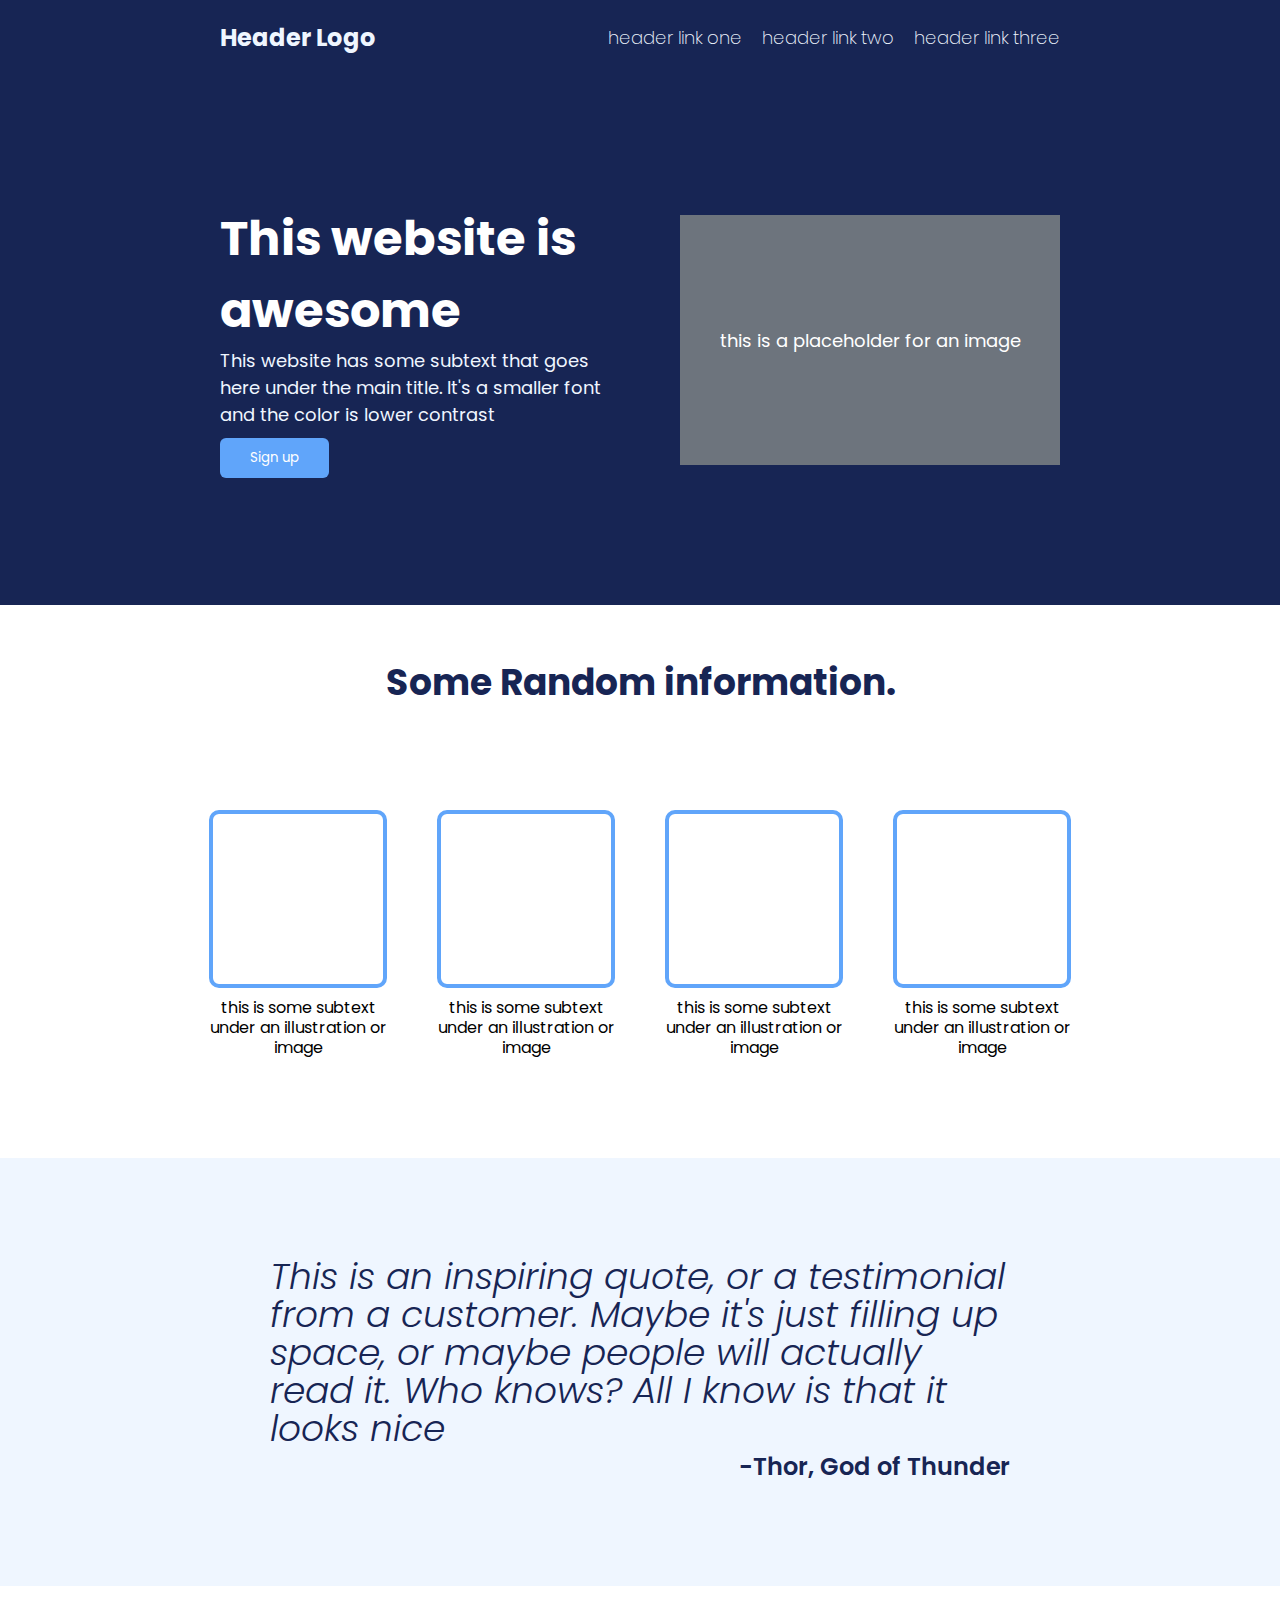
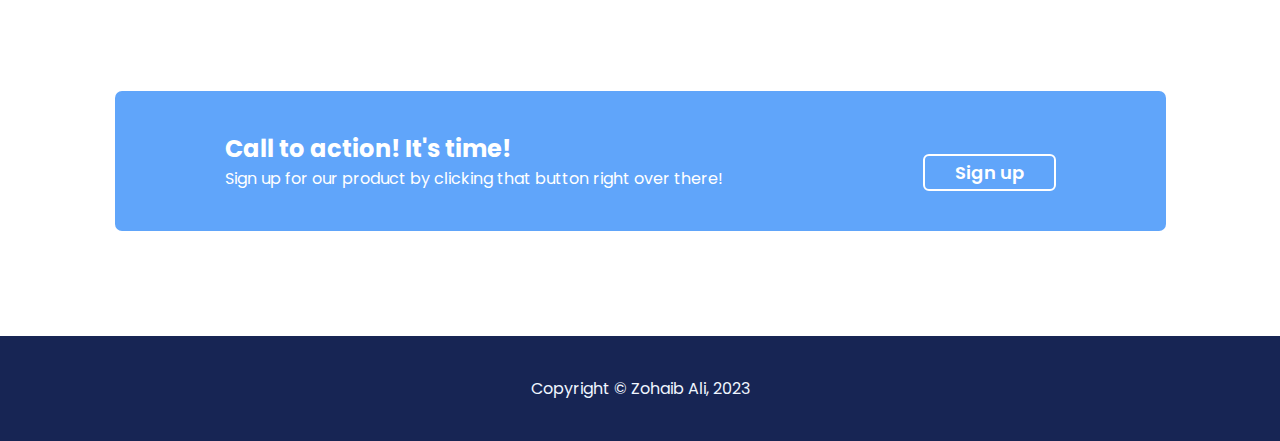
<file: landing-page/index.html>
<!DOCTYPE html>
<html lang="en">
<head>
    <meta charset="UTF-8">
    <meta http-equiv="X-UA-Compatible" content="IE=edge">
    <meta name="viewport" content="width=device-width, initial-scale=1.0">
    <link rel="stylesheet" href="./style.css"> 
    <link rel="preconnect" href="https://fonts.googleapis.com">
    <link rel="preconnect" href="https://fonts.gstatic.com" crossorigin>
    <link href="https://fonts.googleapis.com/css2?family=Poppins:wght@100;200;300;400;500;600;700;800;900&display=swap" rel="stylesheet">
    <title>Landing Page</title>
</head>
<body>
    <header>
        <div class="flex space-between center-col" style="margin: 0 200px;">
            <h1>Header Logo</h1>
            <ul>
                <li><a href="#">header link one</a></li>
                <li><a href="#">header link two</a></li>
                <li><a href="#">header link three</a></li>
            </ul>
        </div>
    </header>
    
    <div class="hero" >
        <div class="flex center-both" style="margin: 0 220px;">
            <div style="flex: 1 1 400px;">
                <div class="hero-main">This website is awesome</div>
                <p class="hero-secondary">This website has some subtext that goes here under the main title. It's a smaller font and the color is lower contrast</p>
                <button>Sign up</button>
            </div>
            <div class="image-placeholder flex center-both flex-auto">this is a placeholder for an image</div>
        </div>
    </div>
        <div class="info">
            <p class="info-heading flex center-both" style="margin-top: 50px;">Some Random information.</p>
            
            <div class="cards flex center" style="gap: 50px">
                <div class="illustration">
                    <div class="illustration-placeholder"></div>
                    <p>this is some subtext under an illustration or image</p>
                </div>

                <div class="illustration">
                    <div class="illustration-placeholder"></div>
                    <p>this is some subtext under an illustration or image</p>
                </div>

                <div class="illustration">
                    <div class="illustration-placeholder"></div>
                    <p>this is some subtext under an illustration or image</p>
                </div>

                <div class="illustration">
                    <div class="illustration-placeholder"></div>
                    <p>this is some subtext under an illustration or image</p>
                </div>
            </div>
        </div>
        <div class="quote-container flex center">
            <div class="quote">
                This is an inspiring quote, or a testimonial from a customer. Maybe it's just filling up space, or maybe people will actually read it. Who knows? All I know is that it looks nice
                <p class="quote-author flex flex-end">-Thor, God of Thunder</p>
            </div>
        </div>

        <div class="signup-container flex center-both">
            <div class="signup flex align-flex-end">
                <div>
                    <h2 class="text-bold">Call to action! It's time!</h2>
                    <p>Sign up for our product by clicking that button right over there!</p>
                </div>
                <button class="flex center-both">Sign up</button>
            </div>
        </div>

    <footer class="flex center-both">Copyright &copy; Zohaib Ali,  2023</footer>
</body>
</html>
</file>
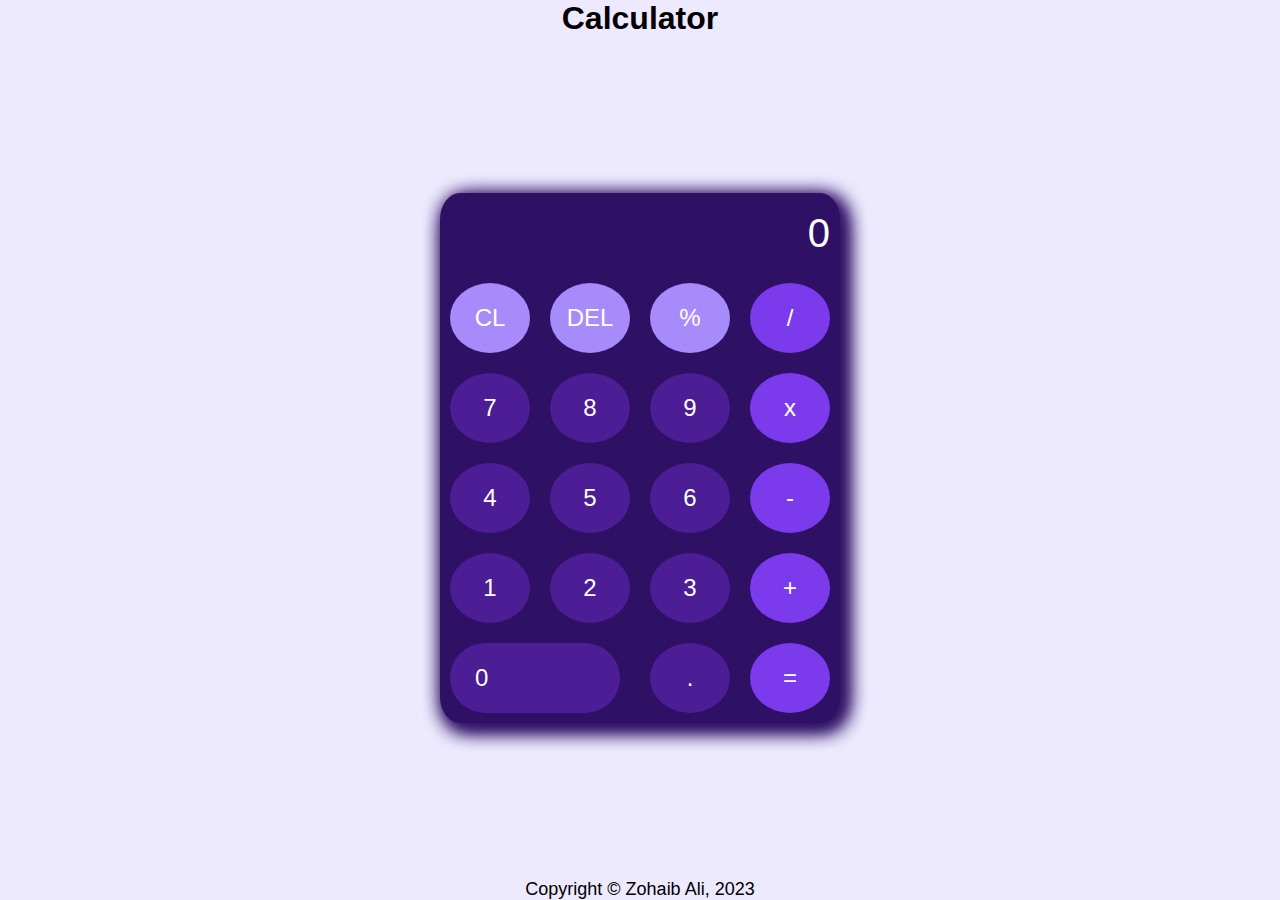
<file: web-calculator/index.html>
<!DOCTYPE html>
<html lang="en">
<head>
    <meta charset="UTF-8">
    <meta http-equiv="X-UA-Compatible" content="IE=edge">
    <meta name="viewport" content="width=device-width, initial-scale=1.0">
    <link rel="stylesheet" href="./style.css">
    <script src="./script.js" defer></script>
    <title>Document</title>
</head>
<body>
    <header><h1>Calculator</h1></header>
    <main>
        <div class="result">0</div>
        <div class="buttons grid-1" id="clear">CL</div>
        <div class="buttons grid-1" id="del">DEL</div>
        <div class="buttons operator grid-1">%</div>
        <div class="buttons operator row-1">/</div>
        <div class="buttons num">7</div>
        <div class="buttons num">8</div>
        <div class="buttons num">9</div>
        <div class="buttons operator row-1">x</div>
        <div class="buttons num">4</div>
        <div class="buttons num">5</div>
        <div class="buttons num">6</div>
        <div class="buttons operator row-1">-</div>
        <div class="buttons num">1</div>
        <div class="buttons num">2</div>
        <div class="buttons num">3</div>
        <div class="buttons operator row-1">+</div>
        <div class="buttons num" id="zero">0</div>
        <div class="buttons" id="decimal">.</div>
        <div class="buttons row-1" id="equal">=</div>
    </main>
    <footer>Copyright &copy; Zohaib Ali, 2023</footer>
</body>
</html>
</file>
<file: landing-page/style.css>
* {
    margin: 0;
    padding: 0;
    font-family: 'Poppins', sans-serif;
    /* border: 1px red solid; */
}

header, .hero {
    background-color: #172554;
    color: white;
}

.hero {
    padding: 90px 0;
}

header {
    padding: 20px
}
header h1 {
    font-size: 24px;
    color: #eff6ff;
}

.hero-main
{
    font-size: 48px;
    font-weight: bolder;
}

.hero-secondary
{
    font-size: 18px;
    color: #eff6ff;
    margin-bottom: 10px;
}


ul, li {
    margin: 0;
    padding: 0;
    list-style-type: none;
}

a {
    font-weight: 200;
    font-size: 18px;
    text-decoration: none;
    color: #eff6ff;
}

.image-placeholder {
    background-color: #6d747d;
    width: 370px;
    height: 250px;
    font-size: 18px;
    margin: 50px 0 50px 50px;
}


button {
    background-color: #60a5fa;
    color: white;
    border: 0;
    border-radius: 6px;
    padding: 10px 30px;
}

.quote-container
{
    background-color: #eff6ff;
    padding: 100px;
    color: #172554;
}

.quote
{
    font-size: 36px;
    font-weight: 300;
    font-style: italic;
    margin: 0 170px;
    line-height: 38px;
}


.quote-author {
    font-size: 24px;
    font-style: normal;
    font-weight: 600;
}

footer {
    background-color: #172554;
    color: #eff6ff;
    padding: 40px;
    flex: auto;
}

.signup {
    color: white;
    background-color: #60a5fa;
    padding: 40px;
    border-radius: 7px;
    padding-left: 110px;
    padding-right: 110px;
}

.signup-container {
    height: 350px;
}

.signup button {
    font-weight: 600;
    border: 2px solid white;
    height: 37px;
    margin-left: 200px;
    font-size: large;
}

.illustration-placeholder {
    width: 170px;
    height: 170px;
    border: 4px solid #60a5fa;
    border-radius: 10px;
}

.illustration p {
    margin-top: 10px;
    font-size: 16px;
    line-height: 20px;
}


.info-heading {
    font-size: 36px;
    font-weight: bolder;
    color: #172554;
}

.cards {
    margin: 100px;
}


/* FLexbox */

.space-around {
    justify-content: space-around;
}


ul {
    display: flex;
    gap: 20px;
}




.text-bold {
    font-weight: bold;
}


.flex {
    display: flex;
}    

.column {
    flex-direction: column;
}    

.center {
    justify-content: center;
}    

.center-both {
    justify-content: center;
    align-items: center;
}    

.center-col {
    align-items: center;
}


.space-between {
    justify-content: space-between;
}

.space-evenly {
    justify-content: space-evenly;
}

.flex-1 {
    flex: 1;
}

.flex-auto {
    flex: auto;
}

.illustration {
    flex: 0;
    font-size: large;
    text-align: center;
}

.flex-end {
    justify-content: flex-end;
}


.align-flex-end {
    align-items: flex-end;
}
</file>
<file: web-calculator/style.css>
* {
    box-sizing: border-box;
    /* border: 1px solid red; */
    padding: 0;
    margin: 0;
    font-family: 'Gill Sans', 'Gill Sans MT', Calibri, 'Trebuchet MS', sans-serif;
}

body {
    display: flex;
    flex-direction: column;
    height: 100vh;
    width: 100vw;
    background-color: #ede9fe;
}

header {
    text-align: center;
}

main {
    padding: 10px;
    border-radius: 5%;
    margin: auto;
    width: 400px;
    height: 530px;
    background-color: #2e1065;
    display: grid;
    grid-template-columns: 80px 80px 80px 80px;
    grid-template-rows: 60px 70px 70px 70px 70px 70px;
    gap: 20px;
    font-size: 24px;
    color:  white;
    box-shadow: 
        5px 5px 20px #2e1065,
        5px 5px 20px #2e1065,
        5px 5px 20px #2e1065
    ;
    user-select: none;
}

.result {
    grid-column: 1/ span 4;
    display: flex;
    justify-content: flex-end;
    align-items: center;
    text-align: end;
    font-size: 40px;
}


.buttons {
    display: flex;
    justify-content: center;
    align-items: center;
    background-color: #4c1d95;
    border-radius: 100%;
    cursor: pointer;
}

.buttons:active {
    transform: scale(1.05);
}

.row-1 {
    background-color: #7c3aed;
}
.grid-1 {
    background-color: #a78bfa;
}

#zero {
    grid-column: 1/3;
    display: flex;
    justify-content: flex-start;
    border-radius: 60px;
    padding-left: 25px;
    margin-right: 10px;
}


footer {
    text-align: center;
    font-size: 18px;
}
</file>
